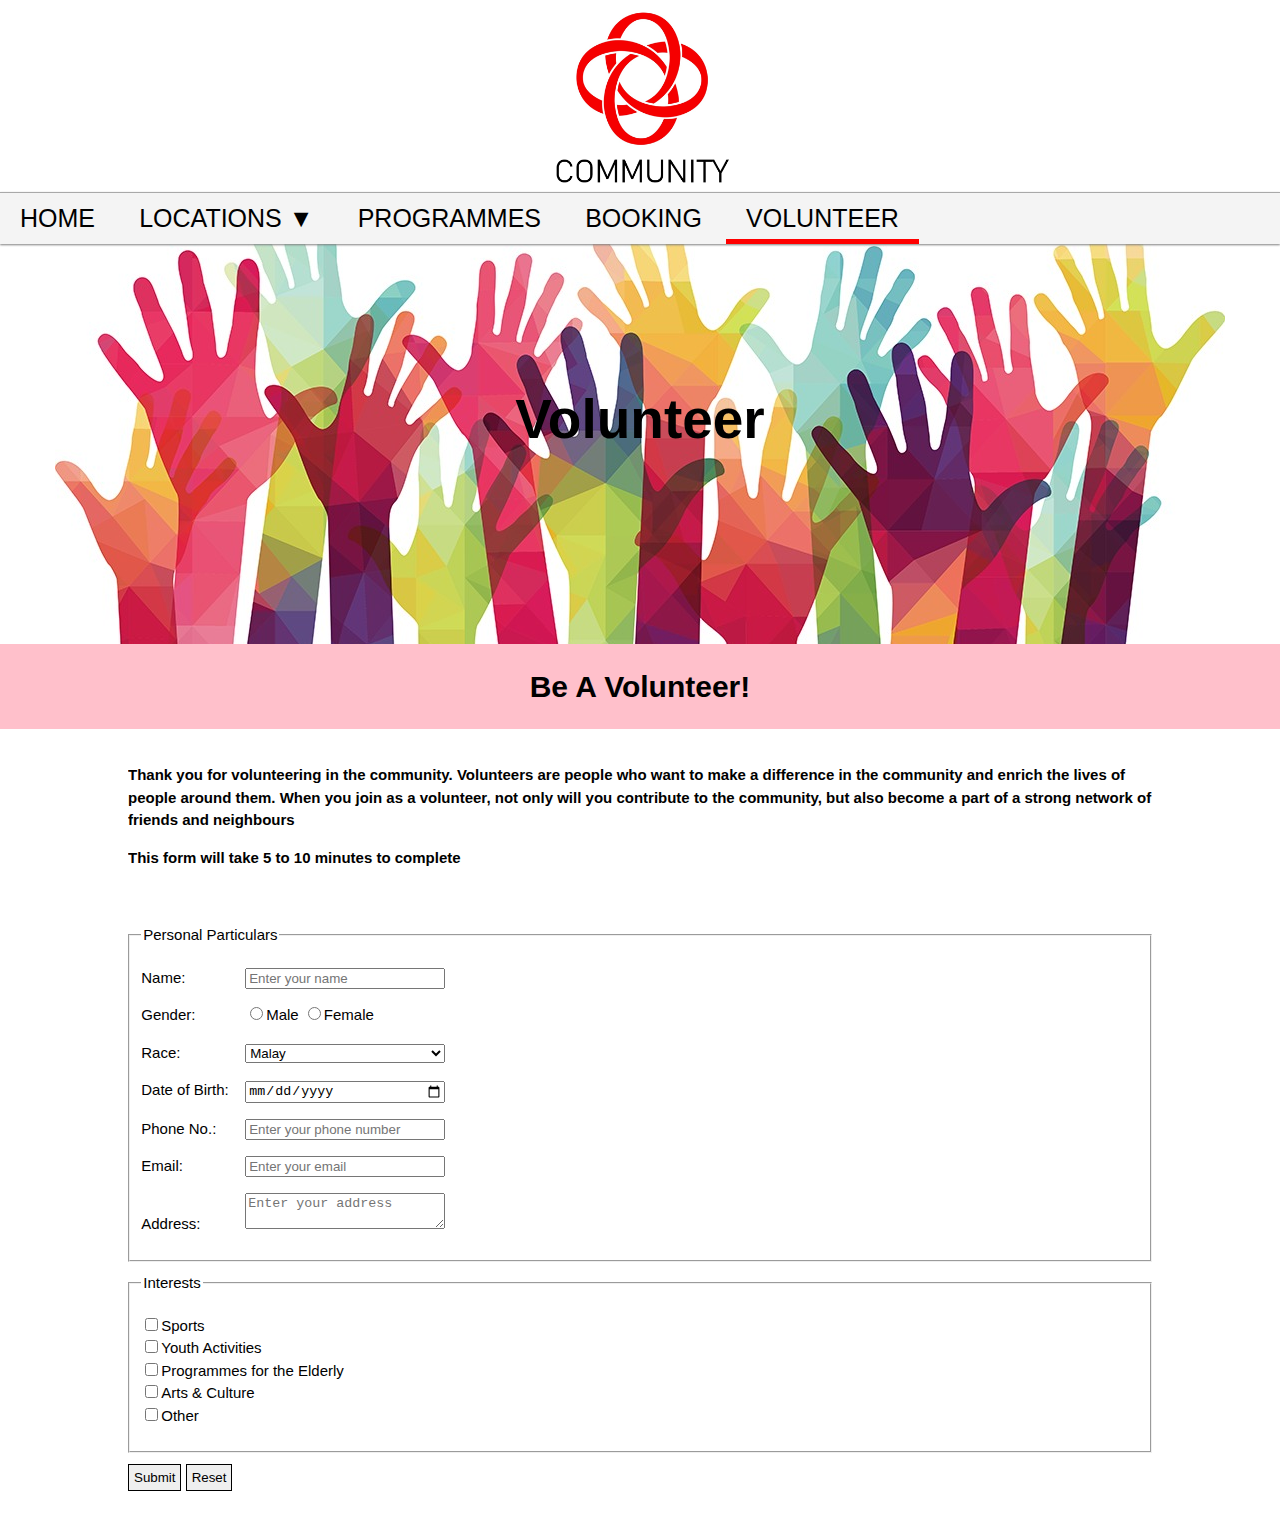
<file: volunteer.html>
﻿<!DOCTYPE html>

<html lang="en" xmlns="http://www.w3.org/1999/xhtml">
<head>
    <meta charset="utf-8" />
    <meta name="viewport" content="width=display-width" />
    <meta name="author" content="Muhd Ikmal" />
    <meta name="description" content="Volunteer Form" />
    <script src="https://ajax.googleapis.com/ajax/libs/jquery/3.2.1/jquery.min.js"></script>
    <script type="text/javascript" src="js/header.js"></script>
    <link rel="stylesheet" href="css/ikmal.css" />
    <link rel="stylesheet" href="css/navigation.css" />
    <title>Volunteer</title>
</head>
<body>
    <!-- Header -->
    <header>
        <div class="container">
            <img id="logo" src="media/logo.PNG" alt="Community Logo" align="middle" />
        </div>
    </header>
    <!-- Navigation -->
    <div class="status"></div>
    <div class="navcon">
        <nav>
            <ul>
                <li><a href="index.html" target="_blank">Home</a></li>
                <li class="parent">
                    <a href="#">Locations ▼</a>
                    <ul class="dropdown">
                        <li><a href="clementi.html" target="_blank">Clementi</a></li>
                        <li><a href="woodlands.html" target="_blank">Woodlands</a></li>
                    </ul>
                </li>
                <li><a href="programmes.html" target="_blank">Programmes</a></li>
                <li><a href="book.html" target="_blank">Booking</a></li>
                <li class="current"><a href="volunteer.html" target="_blank">Volunteer</a></li>
            </ul>
        </nav>
    </div>

    <!-- Showcase -->
    <section id="showcase2">
        <div class="container">
            <h1>Volunteer</h1>
        </div>
    </section>
    
    <!-- Volunteer Header -->
    <section class="volunteer-header">
        <div class="container">
            <h1>Be A Volunteer!</h1>
        </div>
    </section>

    <!-- Form -->
    <section class="aboutform">
        <div class="container">
            <p>Thank you for volunteering in the community. Volunteers are people who want to make a difference in the community and enrich the lives of people around them.
            When you join as a volunteer, not only will you contribute to the community, but also become a part of a strong network
            of friends and neighbours</p>
            <p>This form will take 5 to 10 minutes to complete</p>
        </div>
    </section>

    <section id="form">
        <div class="container">
            <form onsubmit="greeting()">
                <fieldset>
                    <legend>Personal Particulars</legend>
                    <p>
                        <label for="name">Name:</label>
                        <input type="text" placeholder="Enter your name" required />
                    </p>
                    <p>
                        <label>Gender:</label>
                            <input type="radio" name="Gender" value="Male" required />Male
                            <input type="radio" name="Gender" value="Female" />Female
                    </p>
                    <p>
                        <label>Race:</label>
                            <select name="Race" required>
                                <option>Malay</option>
                                <option>Chinese</option>
                                <option>Indian</option>
                                <option>Others</option>
                            </select>
                    </p>
                    <p>
                        <label>Date of Birth:</label>
                            <input type="date" class="textheight" name="Date" max="2018-01-24"
                                   placeholder="dd/mm/yyyy" required />
                    </p>
                    <p>
                        <label for="phoneno">Phone No.:</label>
                        <input type="tel" pattern="[689]\d{7}" title="8 digits starting with 6, 8 or 9" placeholder="Enter your phone number" required />
                    </p>
                    <p>
                        <label for="email">Email:</label>
                        <input type="email" title="Enter email" placeholder="Enter your email" required />
                    </p>
                    <p>
                        <label>Address:</label>
                            <textarea id="Address" rows="2" cols="20" placeholder="Enter your address" required></textarea>
                    </p>
                </fieldset>
                <fieldset>
                    <legend>Interests</legend>
                    <p>
                        <input type="checkbox" name="interests" value="Sports">Sports<br>
                        <input type="checkbox" name="interests" value="Youth">Youth Activities<br>
                        <input type="checkbox" name="interests" value="Elderly">Programmes for the Elderly<br>
                        <input type="checkbox" name="interests" value="Arts">Arts & Culture<br>
                        <input type="checkbox" id="other" name="interest" value="other">Other
                        <input type="text" id="other-text" name="other">
                    </p>
                </fieldset>
                <button type="submit" class="button">Submit</button>
                <button type="reset" class="button" onclick="return confirmation()">Reset</button>
            </form>
        </div>
    </section>
    <script type="text/javascript" src="js/ikmal.js"></script>
</body>
</html>
</file>
<file: css/ikmal.css>
﻿/* Global */
body {
    font-size: 15px;
    font-family: Arial, Helvetica, sans-serif;
    line-height: 1.5;
    padding: 0;
    margin: 0;
    box-sizing: border-box;
}

html {
    box-sizing: border-box;
}

html, body {
    height: 100%;
    margin: 0;
}

*, *:before, *:after {
    box-sizing: inherit;
}

body a {
    text-decoration: none;
    color: #f7a6a5;
}

.container {
    width: 65%;
    margin: 0 auto;
    overflow: hidden;
}

section {
    width: 100%;
}

figure {
    margin: 0;
}

figure > img {
    width: 100%;
}

/* Woodlands Page */
#showcase {
    min-height: 400px;
    background: url('../media/woodlands.jpg') no-repeat 0 -1700px !important;
    text-align: center;
    color: white;
}
/* Global */
body {
    font-size: 15px;
    font-family: Arial, Helvetica, sans-serif;
    line-height: 1.5;
    padding: 0;
    margin: 0;
}

.container {
    width: 80%;
    margin: auto;
    overflow: hidden;
}

section {
    width: 100%;
}

/* Header */
header {
    background-color: white;
    min-height: 70px;
}

    header img {
        display: block;
        margin: 0 auto;
        width: 20%;
    }

/*navigation*/
nav {
    width: 100%;
    background-color: #f4f4f4;
    box-shadow: 0 1px 2px grey;
    border-top: 1.5px solid #a9a9a9;
    position: relative;
    z-index: 999;
}

    nav .current a {
        border-bottom: 5px solid red;
    }

    nav ul {
        margin: 0;
        padding: 0;
    }

        nav ul li {
            position: relative;
            display: inline-block;
            list-style-type: none;
            margin: 0;
            padding: 7px 0;
        }

            nav ul li a {
                text-decoration: none;
                text-transform: uppercase;
                color: black;
                font-size: 25px;
                padding: 7px 20px;
                border-bottom: 5px solid transparent;
                transition: 0.5s all;
            }

                nav ul li a:hover {
                    border-bottom: 5px solid red;
                }
/*dropdown list*/
.parent .dropdown {
    min-width: 100%;
    background-color: #f4f4f4;
    border: 0 1px 1px 1px solid #a9a9a9;
    visibility: hidden;
    opacity: 0;
    position: absolute;
    top: 100%;
    left: 0;
    transform: translateY(-2em);
    z-index: -1;
    transition: all 0.3s ease-in-out 0s, visibility 0s linear 0.3s, z-index 0s linear 0.01s;
}

    .parent .dropdown li {
        padding: 0;
        display: block;
    }

        .parent .dropdown li a {
            padding: 7px 20px 7px 20px;
            display: block;
        }

.parent:hover .dropdown {
    position: absolute;
    visibility: visible;
    opacity: 1;
    z-index: 1;
    transform: translateY(0%);
    transition-delay: 0s, 0s, 0.3s;
}

.nav-placeholder {
}

.fixed {
    position: fixed;
    top: 0;
    width: 100%;
    background-color: #f4f4f4;
    box-shadow: 0 1px 2px grey;
    z-index: 1000;
}
/* Woodlands Page */
#showcase {
    min-height: 400px;
    background: url('../media/woodlands.jpg') no-repeat 0 -1700px;
    text-align: center;
    color: white;
}

@keyframes woodlands {
    0% {
        color: white;
    }

    50% {
        color: black;
    }

    100% {
        color: white;
    }
}

#showcase h1 {
    line-height: 10px;
    margin-top: 170px;
    font-size: 55px;
    animation-iteration-count: infinite;
    animation-name: woodlands;
    animation-duration: 5s;
}

.contain {
    width: 65%;
    margin: 0 auto;
    padding: 50px;
    overflow: hidden;
}

.wide h2 {
    margin: 0;
}

.wide {
    max-width: 65%;
    float: left;
}

.narrow {
    max-width: 30%;
    margin-right: 5%;
    float: left;
}


img {
    width: 100%;
}

table {
    border-collapse: collapse;
    text-align: center;
}

table caption {
    font-weight: bold;
}

tr, table {
    width: 100%;
}

th, td {
    border-top: 1px solid #f7a6a5;
    border-bottom: 1px solid #f7a6a5;
    width: 50%;
    padding: 2%;
}

/* Volunteer Page */
#showcase2 {
    min-height: 400px;
    min-width: 100%;
    background: url('../media/volunteer2.jpg') no-repeat center !important;
    text-align: center;
}

#showcase2 h1 {
    line-height: 10px;
    margin-top: 170px;
    font-size: 55px;
}

.volunteer-header, .volunteer-header h1{
    text-align: center;
    background-color: pink;
    font-size: 30px;
}

#form form{
    margin: 40px 0;
}

.aboutform{
    padding-top: 20px;
    font-weight: 700;
}

.button{
    text-decoration: none;
    border: 1px solid black;
    color: black;
    padding: 5px;
}

fieldset {
    margin: 1% 0;
}

input:not([type=checkbox]):not([type=radio]), select, textarea {
    width: 20%;
}

label {
    width: 10%;
    text-align: left;
    display: inline-block;
}
</file>
<file: css/navigation.css>
﻿/* Global */
body {
    font-size: 15px;
    font-family: Arial, Helvetica, sans-serif;
    line-height: 1.5;
    padding: 0;
    margin: 0;
}

.container {
    width: 80%;
    margin: auto;
    overflow: hidden;
}

/*header*/
header {
    background-color: white;
    min-height: 70px;
}

    header img {
        display: block;
        margin: 0 auto;
        width: 20%;
    }

/*navigation*/
nav {
    width: 100%;
    background-color: #f4f4f4;
    box-shadow: 0 1px 2px grey;
    border-top: 1.5px solid #a9a9a9;
    position: relative;
    z-index: 999;
}

    nav .current a {
        border-bottom: 5px solid red;
    }

    nav ul {
        margin: 0;
        padding: 0;
    }

        nav ul li {
            position: relative;
            display: inline-block;
            list-style-type: none;
            margin: 0;
            padding: 7px 0;
        }

            nav ul li a {
                text-decoration: none;
                text-transform: uppercase;
                color: black;
                font-size: 25px;
                padding: 7px 20px;
                border-bottom: 5px solid transparent;
                transition: 0.5s all;
            }

                nav ul li a:hover {
                    border-bottom: 5px solid red;
                }
/*dropdown list*/
.parent .dropdown {
    min-width: 100%;
    background-color: #f4f4f4;
    visibility: hidden;
    opacity: 0;
    position: absolute;
    top: 100%;
    left: 0;
    transform: translateY(-2em);
    z-index: -1;
    transition: all 0.3s ease-in-out 0s, visibility 0s linear 0.3s, z-index 0s linear 0.01s;
}

    .parent .dropdown li {
        padding: 0;
        display: block;
    }

        .parent .dropdown li a {
            padding: 7px 20px 7px 20px;
            display: block;
        }

.parent:hover .dropdown {
    border-left: 1px solid #a9a9a9;
    border-bottom: 1px solid #a9a9a9;
    border-right: 1px solid #a9a9a9;
    position: absolute;
    visibility: visible;
    opacity: 1;
    z-index: 1;
    transform: translateY(0%);
    transition-delay: 0s, 0s, 0.3s;
}

.nav-placeholder {
}

.fixed {
    position: fixed;
    top: 0;
    width: 100%;
    box-shadow: 0 1px 2px grey;
    z-index: 1000;
}
</file>
